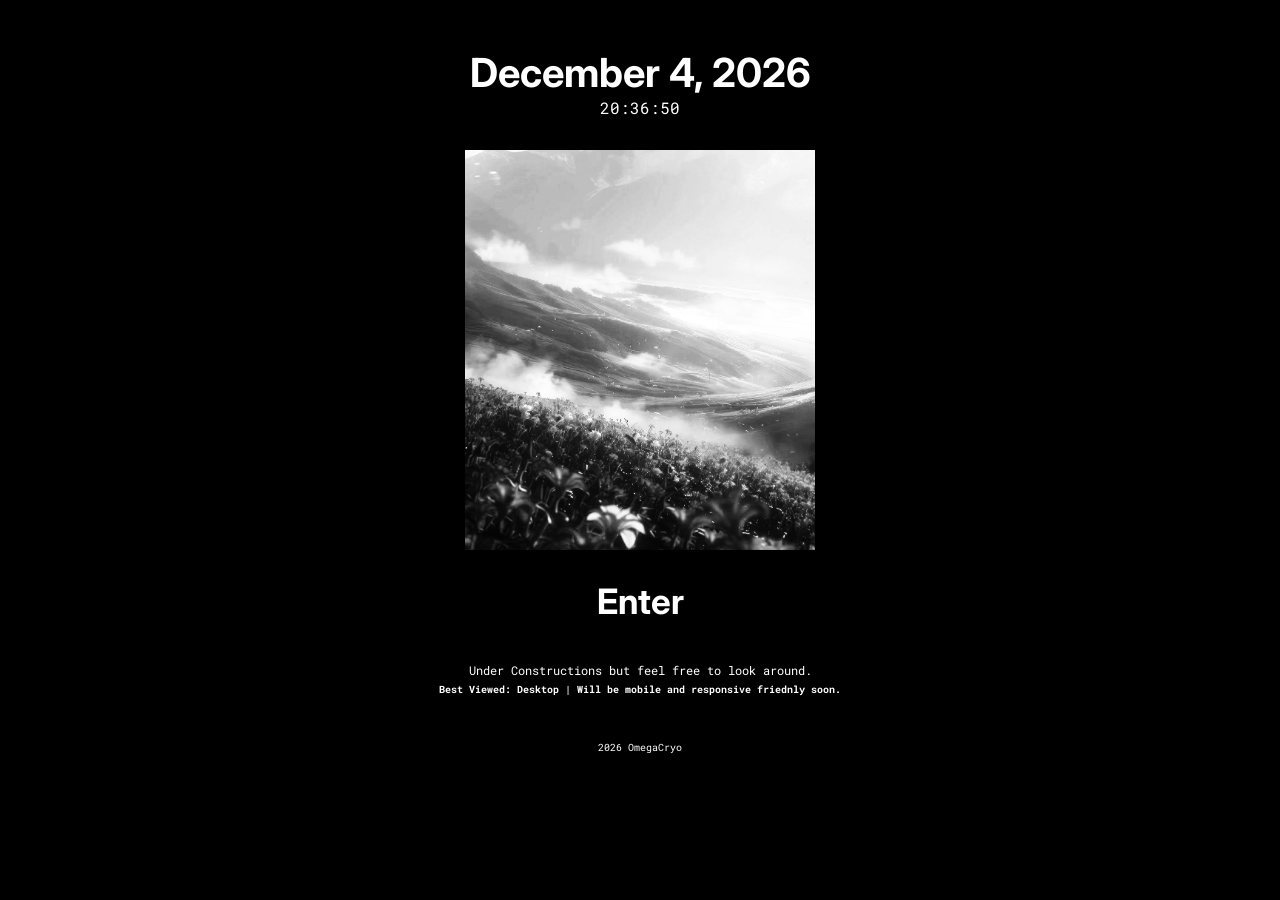
<file: public/index.html>
<!doctype html>
<html lang="en">
  <head>
    <meta charset="UTF-8" />
    <meta name="viewport" content="width=device-width, initial-scale=1.0" />
    <link rel="stylesheet" href="style.css" />
    <title>Enter</title>
  </head>
  <body>
    <!--HEADER-->
    <header class="index-header">
      <div>
        <span id="date"></span>
      </div>
      <div>
        <span id="clock"> 00:00:00</span>
      </div>
    </header>
    <!--MAIN-->
    <div class="card-container">
      <div class="card card-1"></div>
    </div>
    <div class="enter">
      <a href="home.html">Enter</a>
    </div>
    <div class="info-container">
      <p>Under Constructions but feel free to look around.</p>
      <h5>
        Best Viewed: Desktop | Will be mobile and responsive friednly soon.
      </h5>
    </div>
    <!--FOOTER-->
    <footer>
      <p>2026 OmegaCryo</p>
    </footer>
    <script src="script.js"></script>
  </body>
</html>
</file>
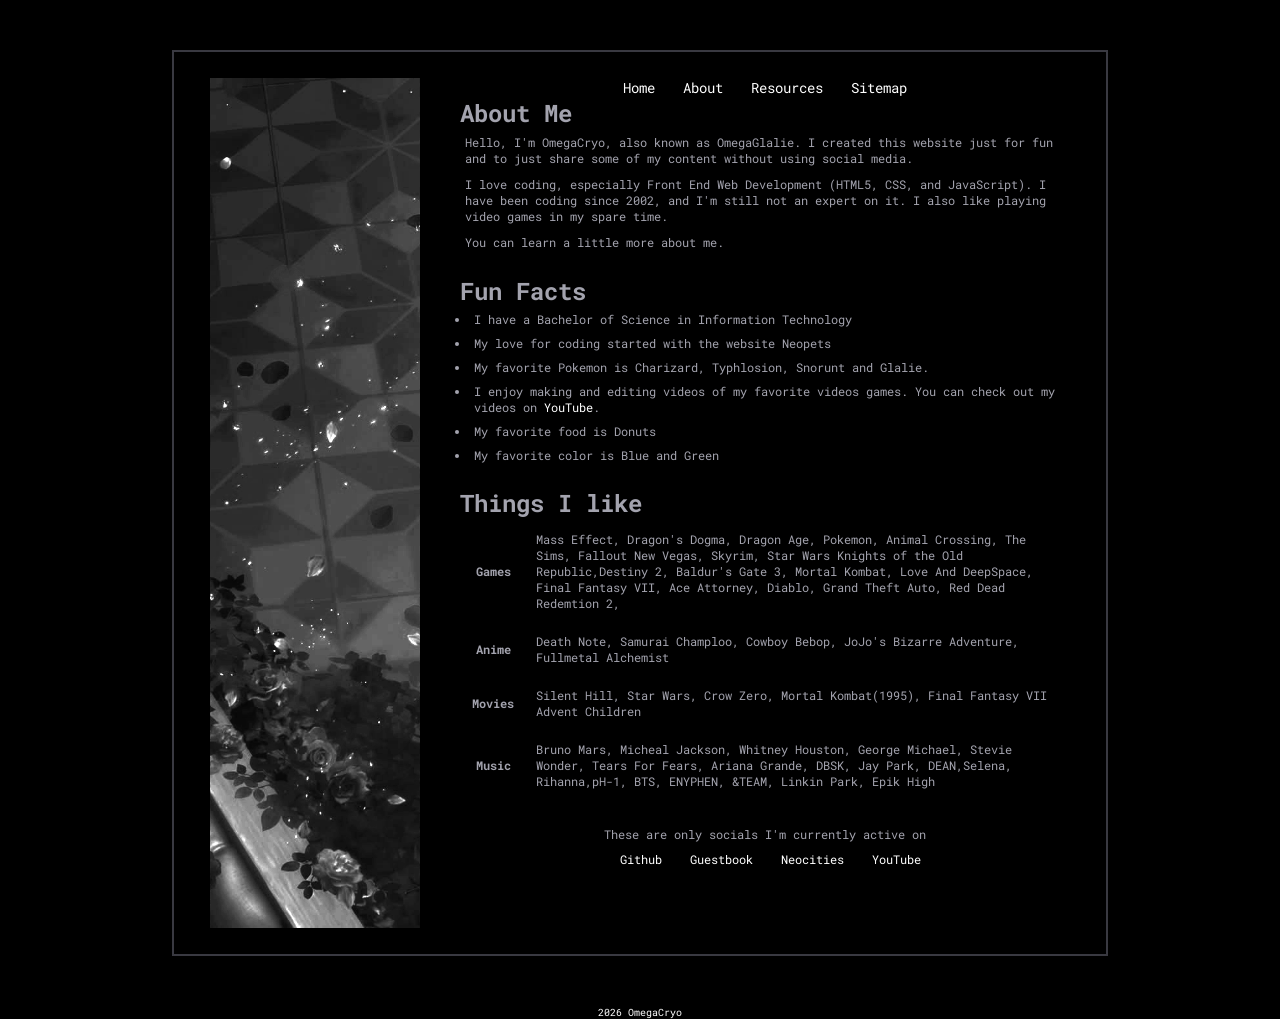
<file: public/about.html>
<!doctype html>
<html lang="en">
  <head>
    <meta charset="UTF-8" />
    <meta name="viewport" content="width=device-width, initial-scale=1.0" />
    <link rel="stylesheet" href="style.css" />
    <title>About</title>
  </head>
  <body>
    <div class="about-container">
      <div class="left-box">
        <img src="images/Sylusbg2.png" />
      </div>
      <div class="right-box">
        <section class="nav-section">
          <a href="home.html">Home</a>
          <a href="about.html">About</a>
          <a href="resource.html">Resources</a>
          <a href="sitemap.html">Sitemap</a>
        </section>
        <section class="about-section">
          <h2>About Me</h2>
          <p>
            Hello, I'm OmegaCryo, also known as OmegaGlalie. I created this
            website just for fun and to just share some of my content without
            using social media.
          </p>
          <p>
            I love coding, especially Front End Web Development (HTML5, CSS, and
            JavaScript). I have been coding since 2002, and I'm still not an
            expert on it. I also like playing video games in my spare time.
          </p>
          <p>You can learn a little more about me.</p>
        </section>
        <section class="about-section">
          <h2>Fun Facts</h2>
          <ul>
            <li>I have a Bachelor of Science in Information Technology</li>
            <li>My love for coding started with the website Neopets</li>
            <li>
              My favorite Pokemon is Charizard, Typhlosion, Snorunt and Glalie.
            </li>
            <li>
              I enjoy making and editing videos of my favorite videos games. You
              can check out my videos on <a href="#">YouTube</a>.
            </li>
            <li>My favorite food is Donuts</li>
            <li>My favorite color is Blue and Green</li>
          </ul>
        </section>
        <section class="about-section">
          <h2>Things I like</h2>
          <table>
            <tbody>
              <tr>
                <th>Games</th>
                <td>
                  Mass Effect, Dragon's Dogma, Dragon Age, Pokemon, Animal
                  Crossing, The Sims, Fallout New Vegas, Skyrim, Star Wars
                  Knights of the Old Republic,Destiny 2, Baldur's Gate 3, Mortal
                  Kombat, Love And DeepSpace, Final Fantasy VII, Ace Attorney,
                  Diablo, Grand Theft Auto, Red Dead Redemtion 2,
                </td>
              </tr>
              <tr>
                <th>Anime</th>
                <td>
                  Death Note, Samurai Champloo, Cowboy Bebop, JoJo's Bizarre
                  Adventure, Fullmetal Alchemist
                </td>
              </tr>
              <tr>
                <th>Movies</th>
                <td>
                  Silent Hill, Star Wars, Crow Zero, Mortal Kombat(1995), Final
                  Fantasy VII Advent Children
                </td>
              </tr>
              <tr>
                <th>Music</th>
                <td>
                  Bruno Mars, Micheal Jackson, Whitney Houston, George Michael,
                  Stevie Wonder, Tears For Fears, Ariana Grande, DBSK, Jay Park,
                  DEAN,Selena, Rihanna,pH-1, BTS, ENYPHEN, &TEAM, Linkin Park,
                  Epik High
                </td>
              </tr>
            </tbody>
          </table>
        </section>
        <section class="about-section about-social">
          <p>These are only socials I'm currently active on</p>
          <ul>
            <li><a href="https://github.com/OmegaCryo">Github</a></li>
            <li>
              <a href="http://users3.smartgb.com/g/g.php?a=s&i=g36-42227-b9"
                >Guestbook</a
              >
            </li>
            <li>
              <a href="https://neocities.org/site/omegacryo">Neocities</a>
            </li>
            <li><a href="https://www.youtube.com/@omegaglalie">YouTube</a></li>
          </ul>
        </section>
      </div>
    </div>
    <!--FOOTER-->
    <footer>
      <p>2026 OmegaCryo</p>
    </footer>
  </body>
</html>
</file>
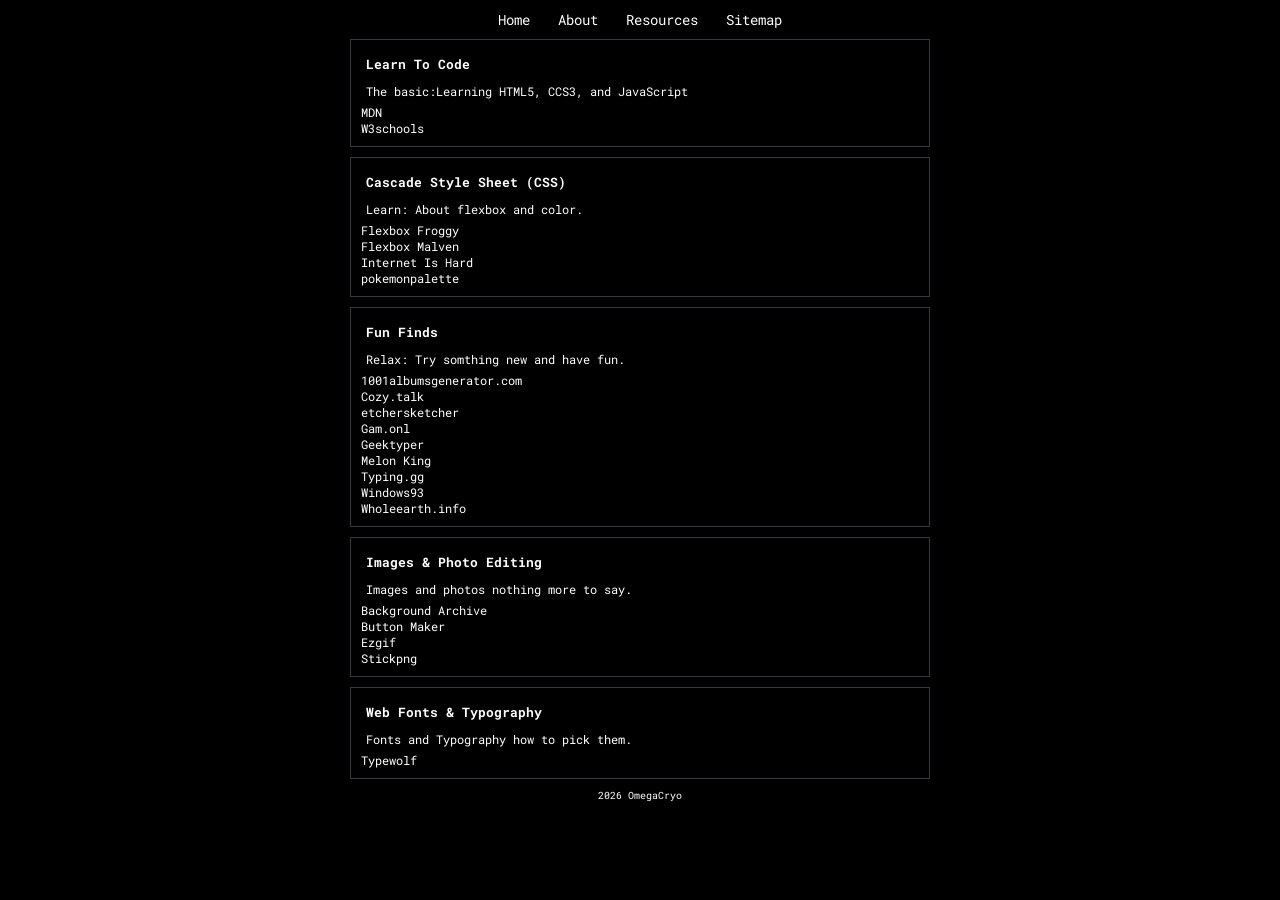
<file: public/resource.html>
<!doctype html>
<html lang="en">
  <head>
    <meta charset="UTF-8" />
    <meta name="viewport" content="width=device-width, initial-scale=1.0" />
    <link rel="stylesheet" href="style.css" />
    <title>Resource</title>
  </head>
  <body>
    <div class="resource-container">
        <!--NAVIGATIONS-->
      <div class="right-box">
        <section class="nav-section resource-nav">
          <a href="home.html">Home</a>
          <a href="about.html">About</a>
          <a href="resource.html">Resources</a>
          <a href="sitemap.html">Sitemap</a>
        </section>
        <!-- LEARN TO CODE SECTION -->
        <section class="resource-section">
          <h5>Learn To Code</h5>
        <p>The basic:Learning HTML5, CCS3, and JavaScript</p>
        <a class="resource-item" href="https://developer.mozilla.org/en-US/"
          >MDN</a
        >
        <a class="resource-item" href="#">W3schools</a>
        </section>
          <!-- CSS -->
          <section class="resource-section">
          <h5>Cascade Style Sheet (CSS)</h5>
          <p> Learn: About flexbox and color.</p>
          <a class="resource-item" href="https://flexboxfroggy.com/"
          >Flexbox Froggy</a
        >
        <a class="resource-item" href="https://flexbox.malven.co/"
          >Flexbox Malven</a
        >
        <a class="resource-item" href="https://internetingishard.netlify.app/"
          >Internet Is Hard</a
        >
        <a class="resource-item" href="https://www.pokemonpalette.com/"
          >pokemonpalette</a
        >
        </section>
         <!-- FUN FINDS -->
        <section class="resource-section">
          <h5>Fun Finds</h5>
          <p>Relax: Try somthing new and have fun.</p>
          <a class="resource-item" href="https://1001albumsgenerator.com/"
          >1001albumsgenerator.com</a
        >
        <a class="resource-item" href="https://cozy.talk/">Cozy.talk</a>
        <a class="resource-item" href="https://etchersketcher.netlify.app/"
          >etchersketcher</a
        >
        <a class="resource-item" href="https://gam.onl/">Gam.onl</a>
        <a class="resource-item" href="https://geektyper.com/fallout/"
          >Geektyper</a
        >
        <a class="resource-item" href="https://melonking.net/melon?z=/home">
          Melon King</a
        >
        <a class="resource-item" href="https://typings.gg/">Typing.gg</a>
        <a class="resource-item" href="https://www.windows93.net/">Windows93</a>
        <a class="resource-item" href="https://wholeearth.info/"
          >Wholeearth.info</a
        >
        </section>
         <!-- IMAGES & PHOTO -->
        <section class="resource-section">
           <h5>Images & Photo Editing</h5>
           <p>Images and photos nothing more to say.</p>
           <a
          class="resource-item"
          href="https://hekate2.github.io/website-tools/archive/backgrounds.html"
          >Background Archive</a
        >
        <a
          class="resource-item"
          href="https://codepen.io/sadness97/full/YPXMmve"
          >Button Maker</a
        >
        <a class="resource-item" href="https://ezgif.com/">Ezgif</a>
        <a class="resource-item" href="https://www.stickpng.com/">Stickpng</a>
        </section>
        <section class="resource-section"> 
          <!--WEB FONTS & TYPOGRAPHY-->
        <h5>Web Fonts & Typography</h5>
        <p>Fonts and Typography how to pick them.</p>
        <a class="resource-item" href="https://www.typewolf.com/">Typewolf</a>
        </section>
    </div>
    <!--FOOTER-->
    <footer>
      <p>2026 OmegaCryo</p>
    </footer>
  </body>
</html>
</file>
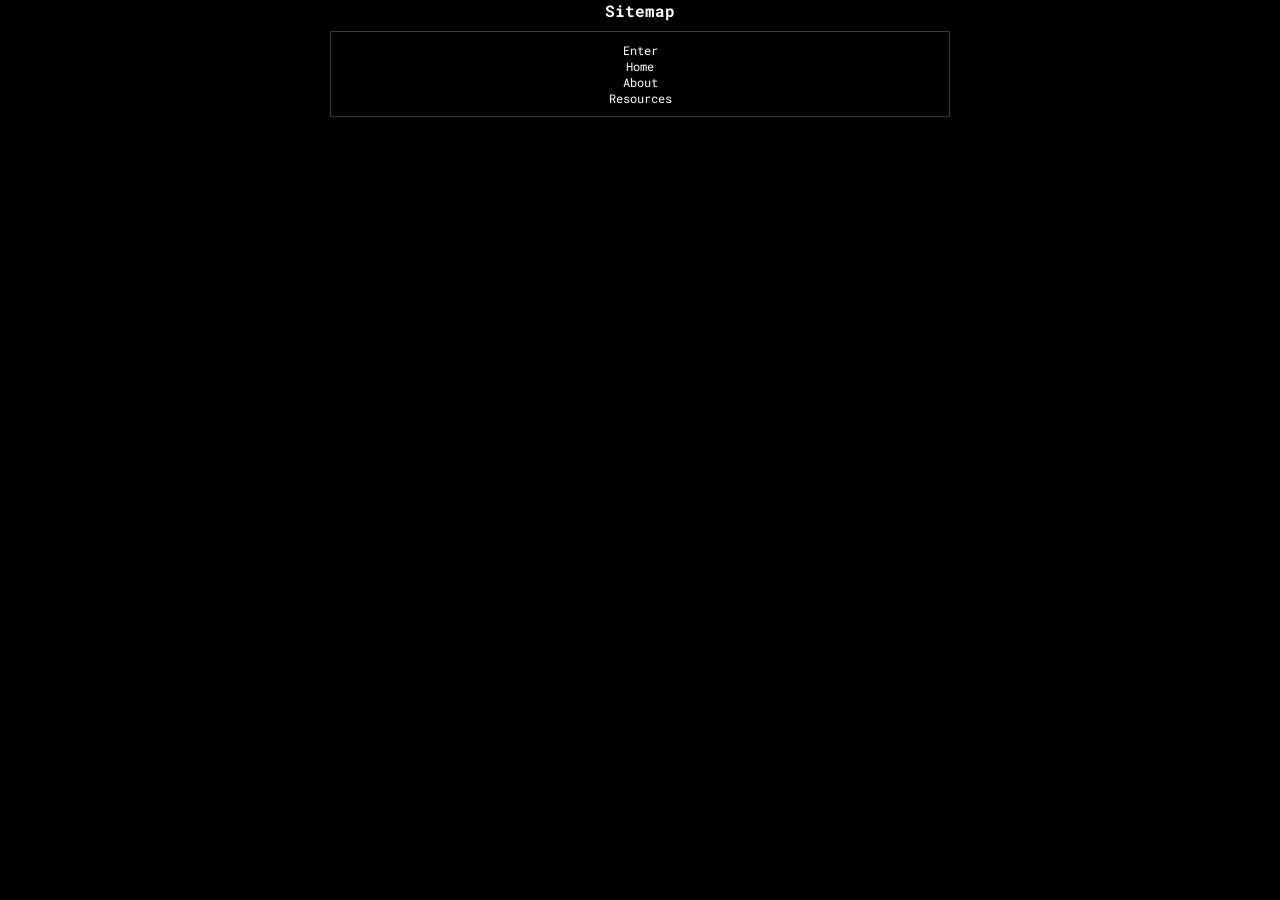
<file: public/sitemap.html>
<!doctype html>
<html lang="en">
  <head>
    <meta charset="UTF-8" />
    <meta name="viewport" content="width=device-width, initial-scale=1.0" />
    <link rel="stylesheet" href="style.css" />
    <title>Sitemap</title>
  </head>
  <body>
    <div class="sm-container">
      <h4>Sitemap</h4>
      <section class="sm-section">
        <a href="index.html">Enter</a>
        <a href="home.html">Home</a>
        <a href="about.html">About</a>
        <a href="resource.html">Resources</a>
      </section>
    </div>
  </body>
</html>
</file>
<file: public/style.css>
@import url("https://fonts.googleapis.com/css2?family=Inter:ital,opsz,wght@0,14..32,100..900;1,14..32,100..900&family=Montserrat:ital,wght@0,100..900;1,100..900&family=Roboto+Mono:ital,wght@0,100..700;1,100..700&display=swap");
* {
  margin: 0;
  padding: 0;
}
/*GLOBAL*/
body {
  font-family: "Roboto Mono", monospace;
  background-color: #000;
  color: #fff;
}
h5 {
  padding: 5px;
}
.header-title h1 {
  font-size: 3.8rem;
  font-weight: bold;
  font-family: "Montserrat", sans-serif;
  letter-spacing: 0.02em;
  line-height: 0.9;
  -webkit-text-stroke: 2px #fff;
  text-shadow: 0px 0px 8px #fff;
  text-transform: uppercase;
}
.enter {
  margin-bottom: 10px;
}
.enter,
.index-container p {
  text-align: center;
}
a {
  color: #fff;
  text-decoration: none;
}
a:hover {
  text-decoration: underline;
}
@keyframes hover {
  50% {
    transform: translateY(-3px);
  }
  100% {
    transfrom: translateY(-6px);
  }
}
footer {
  font-size: 0.625rem;
  text-align: center;
  position: relative;
  bottom: 0;
  width: 100%;
}
/* INDEX */
#date {
  font-family: "Inter", sans-serif;
  font-size: 2.5rem;
  font-weight: 700;
}
.index-header {
  display: block;
  position: relative;
  padding: 3rem 1rem 2rem;
  text-align: center;
}
.card-container {
  display: flex;
  justify-content: center;
}
.card {
  height: 400px;
  width: 350px;
  background-size: cover;
  background-repeat: no-repeat;
  background-position: center;
  margin-bottom: 30px;
}
.card-1 {
  background-image: url(images/ladsbg1.png);
}
.enter {
  font-family: "Inter", sans-serif;
  font-size: 2.188rem;
  font-weight: 700;
}
.enter:hover a {
  background: white;
  color: black;
  padding: 5px;
}
.info-container {
  font-size: 0.75rem;
  text-align: center;
  margin: 30px;
  padding: 10px;
}
/* HOME.HTML */
header {
  display: flex;
  align-items: flex-end;
  justify-content: space-between;
  gap: 2rem;
  padding: 3rem 1rem 2rem;
}
li {
  list-style-type: none;
}
.wrapper {
  max-width: 900px;
  margin: 0 auto;
}
.clock-container {
  text-align: end;
  margin: 10px;
  padding: 10px;
  font-size: 0.625rem;
}
.nav-container {
  flex: 1;
}
.nav-section {
  font-size: 0.875rem;
  text-align: center;
}
.nav-section a {
  margin: 10px;
}
.nav-break {
  width: auto;
  margin: 10px 0 0;
}
.scroll-header {
  margin: 0 1rem;
  box-sizing: hidden;
  overflow: hidden;
  padding: 8px;
  border: 1px solid #fff;
  border-radius: 12px;
  box-shadow: 0 0 8px #fff;
}
.scroll-header-inner {
  display: inline-block;
  font-size: 0.625rem;
  white-space: nowrap;
  padding-left: 100%;
  animation: scroll-left 20s linear infinite;
}
@keyframes scroll-left {
  0% {
    transform: translateX(0);
  }
  100% {
    transform: translateX(-100%);
  }
}
.home-header {
  animation: pulse 5s ease infinite;
}
@keyframes pulse {
  0%,
  100% {
    text-shadow:
      0 0 5px #fff,
      0 0 10px #fff,
      0 0 20px #000,
      0 0 28px #000,
      0 0 7px #000,
      9px 9px 2px #000;
  }
  50% {
    text-shadow:
      0 0 9px #000,
      0 0 20px #393941,
      0 0 28px #393941,
      0 0 28px #393941,
      0 0 4px #393941,
      9px 9px 2px #000;
  }
}
.container {
  background: #000;
  margin: 0;
  padding: 16px;
  color: #a3a3ae;
}
.container h2 {
  padding: 5px;
}
.container p {
  font-size: 0.75rem;
  padding: 5px;
}
.center-content {
  margin-bottom: 30px;
  border: 1px solid #393941;
}
.center-img {
  width: auto;
  height: 250px;
}
.center-img img {
  width: 100%;
  height: 100%;
  object-fit: cover;
  object-position: 80% 20%;
}
.grid-center {
  display: grid;
  grid-template-columns: 450px 1fr;
  gap: 10px;
}
.grid-center li {
  font-size: 0.75rem;
}
.updates {
  height: 250px;
  overflow: hidden;
  overflow-y: scroll;
}
th,
td,
.todo {
  font-size: 0.75rem;
  padding: 10px;
}
.left-section {
  display: flex;
  flex-direction: column;
  gap: 8px;
  margin-right: 10px;
  text-align: center;
}
.left-content {
  font-size: 0.75rem;
  border: 1px solid #393941;
  padding: 10px;
}
.avatar {
  width: 145px;
  height: 120px;
  background-image: url(images/sylusavatar2.png);
  background-repeat: no-repeat;
  background-size: cover;
  margin: 10px;
  display: inline-block;
}
.status-content {
  display: flex;
  align-items: center;
  gap: 20px;
}
.social-home {
  border: none;
  display: flex;
  justify-content: center;
}
.social-home li {
  display: inline;
  text-align: center;
  padding: 10px;
}
/*ABOUT.HTML*/
.about-container {
  background: #000;
  margin: 50px auto;
  max-width: 900px;
  display: grid;
  grid-template-columns: 250px 1fr;
  padding: 16px;
  border: 2px solid #393941;
  color: #a3a3ae;
}
.left-box {
  display: flex;
  flex-direction: column;
  margin: 10px 20px 10px 20px;
}
.left-box img {
  height: 850px;
  object-fit: cover;
}
.right-box {
  margin: 10px 20px 10px 20px;
}
.right-box p {
  font-size: 0.75rem;
  padding: 5px;
}
.right-box ul li {
  list-style-type: disc;
  margin-left: 10px;
  padding: 4px;
}
.about-section {
  margin-bottom: 20px;
}
.about-section li {
  font-size: 0.75rem;
}
.about-social {
  text-align: center;
}
.about-social li {
  display: inline-block;
}
/*RESOURCE.HTML*/
.resource-container,
.sm-container {
  width: 50%;
  margin: 0 auto;
}
.resource-nav {
  border: none;
}
.resource-section,
.sm-section {
  border: 1px solid #393941;
  margin: 10px;
  padding: 10px;
}
.resource-section a,
.sm-container a {
  display: block;
  font-size: 0.75rem;
}

/*SITE MAP*/
.sm-container a,
h4 {
  text-align: center;
}
/* media queries mobile phone,tablet*/
@media (max-width: 480px) {
  /*Global*/
  header {
    flex-direction: column;
    align-items: center;
  }
  .nav-container {
    width: 100%;
  }
  .container,
  .about-container {
    display: block;
  }
  .avatar {
    margin: 0 auto;
  }
  .nav-section {
    margin-top: 15px;
  }

  /*About section*/
  .left-box img {
    height: 350px;
  }
  /*Resource section*/
  .resource-container {
    width: 100%;
  }
}
</file>
